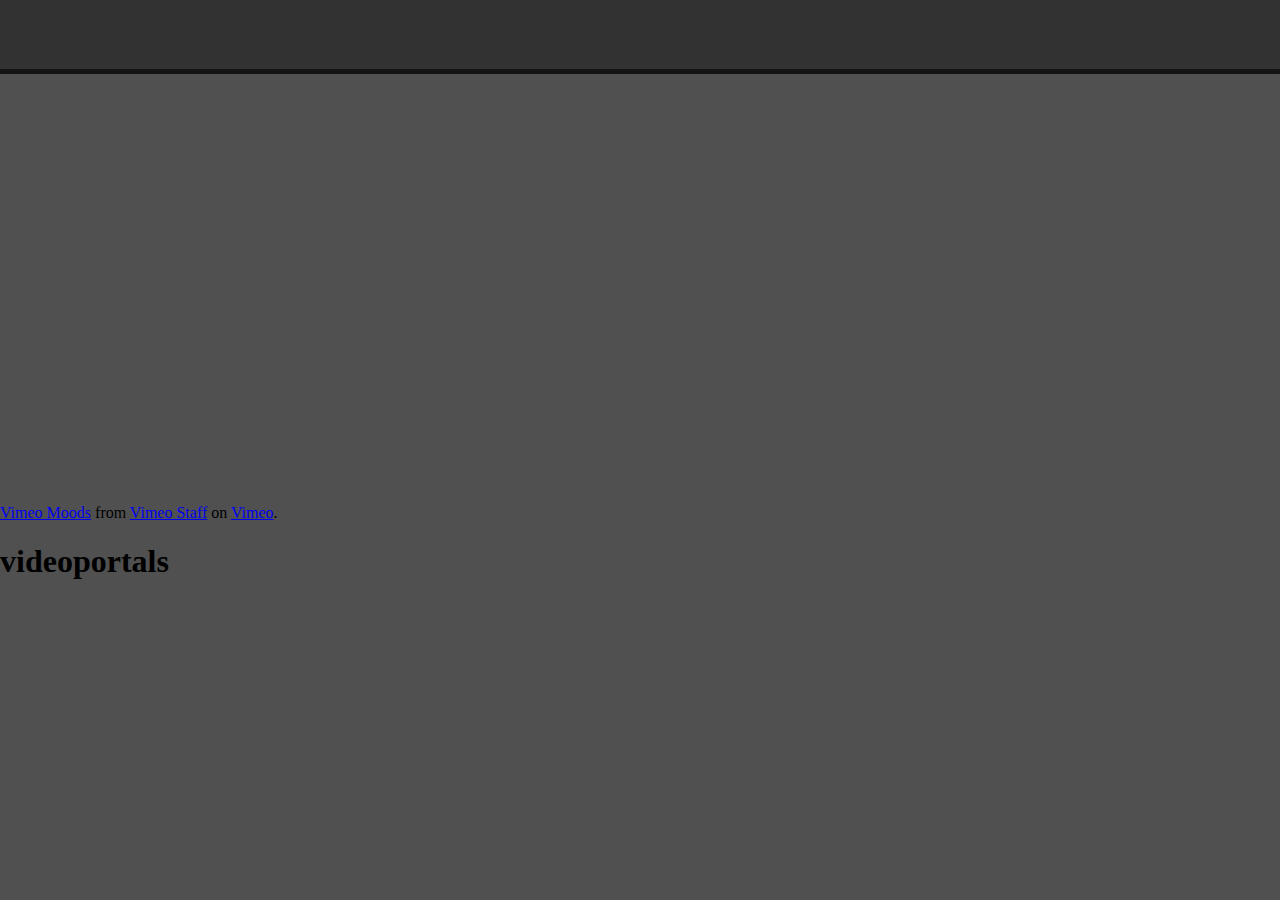
<file: Einheit 03 Kapitel 06 - 07/index.html>
<!DOCTYPE html>
<html lang="en">

<head>
    <meta charset="UTF-8">
    <meta http-equiv="X-UA-Compatible" content="IE=edge">
    <meta name="viewport" content="width=device-width, initial-scale=1.0">
    <title>Document</title>

    <link rel="stylesheet" href="https://use.fontawesome.com/releases/v5.15.2/css/all.css" integrity="sha384-vSIIfh2YWi9wW0r9iZe7RJPrKwp6bG+s9QZMoITbCckVJqGCCRhc+ccxNcdpHuYu" crossorigin="anonymous">
    <link rel="stylesheet" href="/Einheit 03 Kapitel 06 - 07/css/styles.css">
</head>

<body>
    <header>
        <nav>
            <a href="https://www.youtube.com/?hl=de&gl=AT"><i class="fab fa-youtube" id="youtube"></i></i></a>
            <a href="https://vimeo.com/de"><i class="fab fa-vimeo" id="vimeo"></i></a>
        </nav>
    </header>
    <article>
        <iframe width="560" height="315" src="https://www.youtube.com/embed/P4dT-lW9260" frameborder="0" allow="accelerometer; autoplay; clipboard-write; encrypted-media; gyroscope; picture-in-picture" allowfullscreen></iframe>
        <iframe src="https://player.vimeo.com/video/154373242" width="640" height="360" frameborder="0" allow="autoplay; fullscreen; picture-in-picture" allowfullscreen></iframe>
        <p><a href="https://vimeo.com/154373242">Vimeo Moods</a> from <a href="https://vimeo.com/staff">Vimeo Staff</a> on <a href="https://vimeo.com">Vimeo</a>.</p>
    </article>
    <footer>
        <i class="fas fa-video"></i>
        <h1>videoportals</h1>
    </footer>
</body>

</html>
</file>
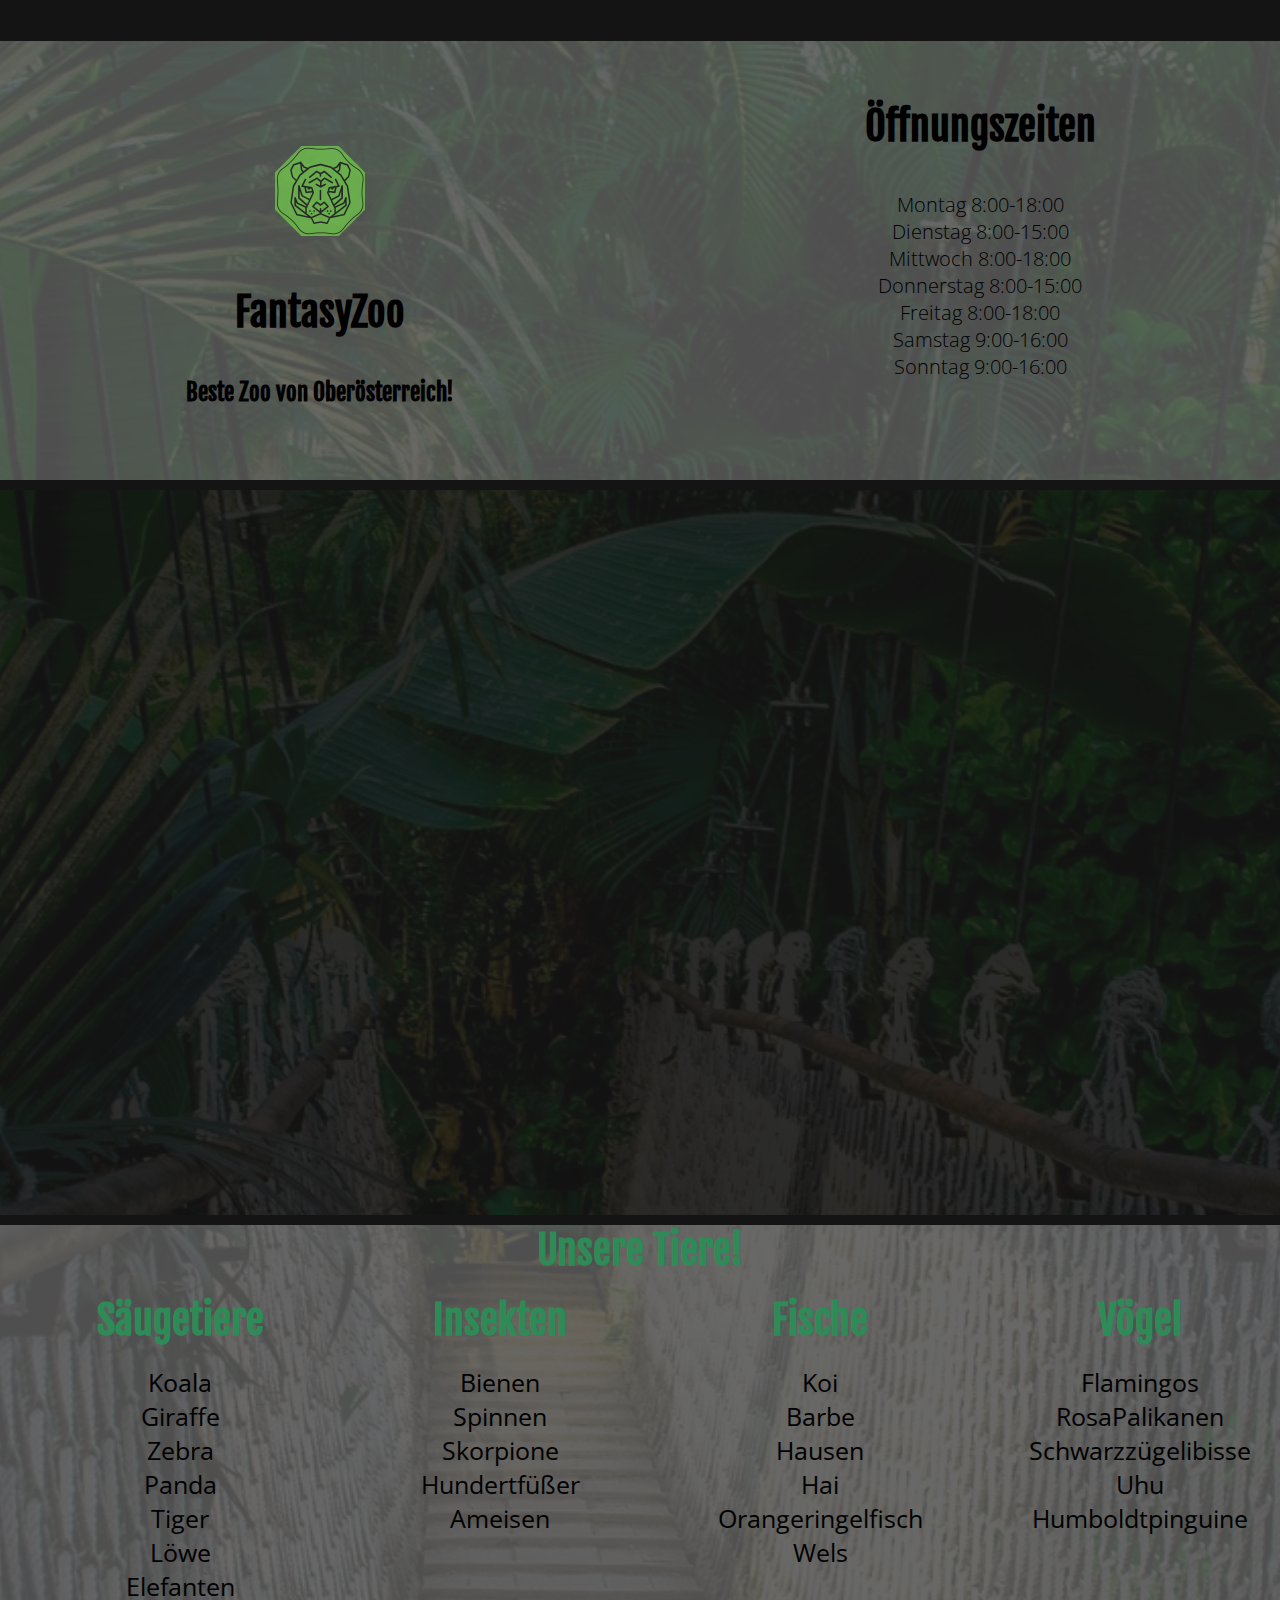
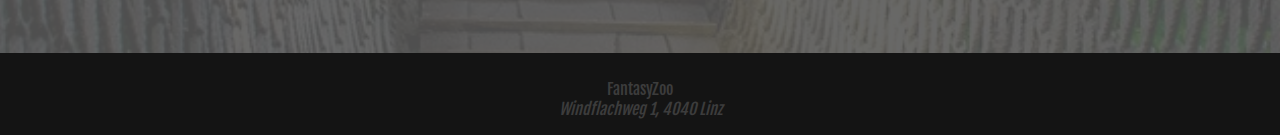
<file: Einheit 04 Kapitel 08/index.html>
<!DOCTYPE html>
<html lang="en">

<head>
    <meta charset="UTF-8">
    <meta http-equiv="X-UA-Compatible" content="IE=edge">
    <meta name="viewport" content="width=device-width, initial-scale=1.0">
    <link rel="stylesheet" href="https://use.fontawesome.com/releases/v5.15.2/css/all.css" integrity="sha384-vSIIfh2YWi9wW0r9iZe7RJPrKwp6bG+s9QZMoITbCckVJqGCCRhc+ccxNcdpHuYu" crossorigin="anonymous">
    <link rel="stylesheet" href="/Einheit 04 Kapitel 08/css/styles.css">
    <title>Home</title>
</head>

<body>
    <header>
        <nav>
            <a href="/Einheit 04 Kapitel 08/index.html"><i class="fas fa-home" id="home"></i></a>
            <a href="/Einheit 04 Kapitel 08/info.html"><i class="fas fa-info" id="info"></i></a>
            <a href="/Einheit 04 Kapitel 08/contact.html"><i class="fas fa-envelope" id="contact"></i></a>



        </nav>

    </header>
    <article class="index">
        <section class="welcome">

            <div class="welcome_content">
                <div class="welcome_video_opening" id="welcome_name">

                    <a href="/Einheit 04 Kapitel 08/index.html"><img src="/Einheit 04 Kapitel 08/media/40592fd0-b88b-4e19-bd37-ab916dcb1ee0_200x200.png" width="100" height="100" class="logo"></a>

                    <h1 id="zoo">
                        FantasyZoo
                    </h1>
                    <h3 id="zoo">
                        Beste Zoo von Oberösterreich!
                    </h3>

                </div>
                <div class="welcome_video_opening" id="welcome_opening">
                    <ul>
                        <h1 id="zoo">Öffnungszeiten</h1>
                        <li>Montag 8:00-18:00</li>
                        <li>Dienstag 8:00-15:00</li>
                        <li>Mittwoch 8:00-18:00</li>
                        <li>Donnerstag 8:00-15:00</li>
                        <li>Freitag 8:00-18:00</li>
                        <li>Samstag 9:00-16:00</li>
                        <li>Sonntag 9:00-16:00</li>
                    </ul>
                </div>
            </div>
        </section>
        <section class="video">
            <p>
                <iframe src="https://player.vimeo.com/video/334452177" width="1080" height="720" frameborder="0" allow="autoplay; fullscreen; picture-in-picture" allowfullscreen></iframe>
            </p>
            <p>
                <a href="https://vimeo.com/334452177"></a>
            </p>
        </section>

        <section class="definition">
            <h1>Unsere Tiere!</h1>
            <div class="definition_animals">
                <div class="definitin_animals_listed">
                    <ul class="mammal">
                        <h1>Säugetiere</h1>
                        <li>Koala</li>
                        <li>Giraffe</li>
                        <li>Zebra</li>
                        <li>Panda</li>
                        <li>Tiger</li>
                        <li>Löwe</li>
                        <li>Elefanten</li>
                    </ul>
                </div>
                <div class="definitin_animals_listed">
                    <ul class="insect">
                        <h1>Insekten</h1>
                        <li>Bienen</li>
                        <li>Spinnen</li>
                        <li>Skorpione</li>
                        <li>Hundertfüßer</li>
                        <li>Ameisen</li>
                    </ul>
                </div>
                <div class="definitin_animals_listed">
                    <ul class="fish">
                        <h1>Fische</h1>
                        <li>Koi</li>
                        <li>Barbe</li>
                        <li>Hausen</li>
                        <li>Hai</li>
                        <li>Orangeringelfisch</li>
                        <li>Wels</li>
                    </ul>
                </div>
                <div class="definitin_animals_listed">
                    <ul class="birds">
                        <h1>Vögel</h1>
                        <li>Flamingos</li>
                        <li>RosaPalikanen</li>
                        <li>Schwarzzügelibisse</li>
                        <li>Uhu</li>
                        <li>Humboldtpinguine</li>
                    </ul>
                </div>
            </div>
        </section>
    </article>
    <footer>
        <p><i class="fas fa-copyright"></i> FantasyZoo</p>
        <address>
            Windflachweg 1, 4040 Linz
        </address>

    </footer>
</body>

</html>
</file>
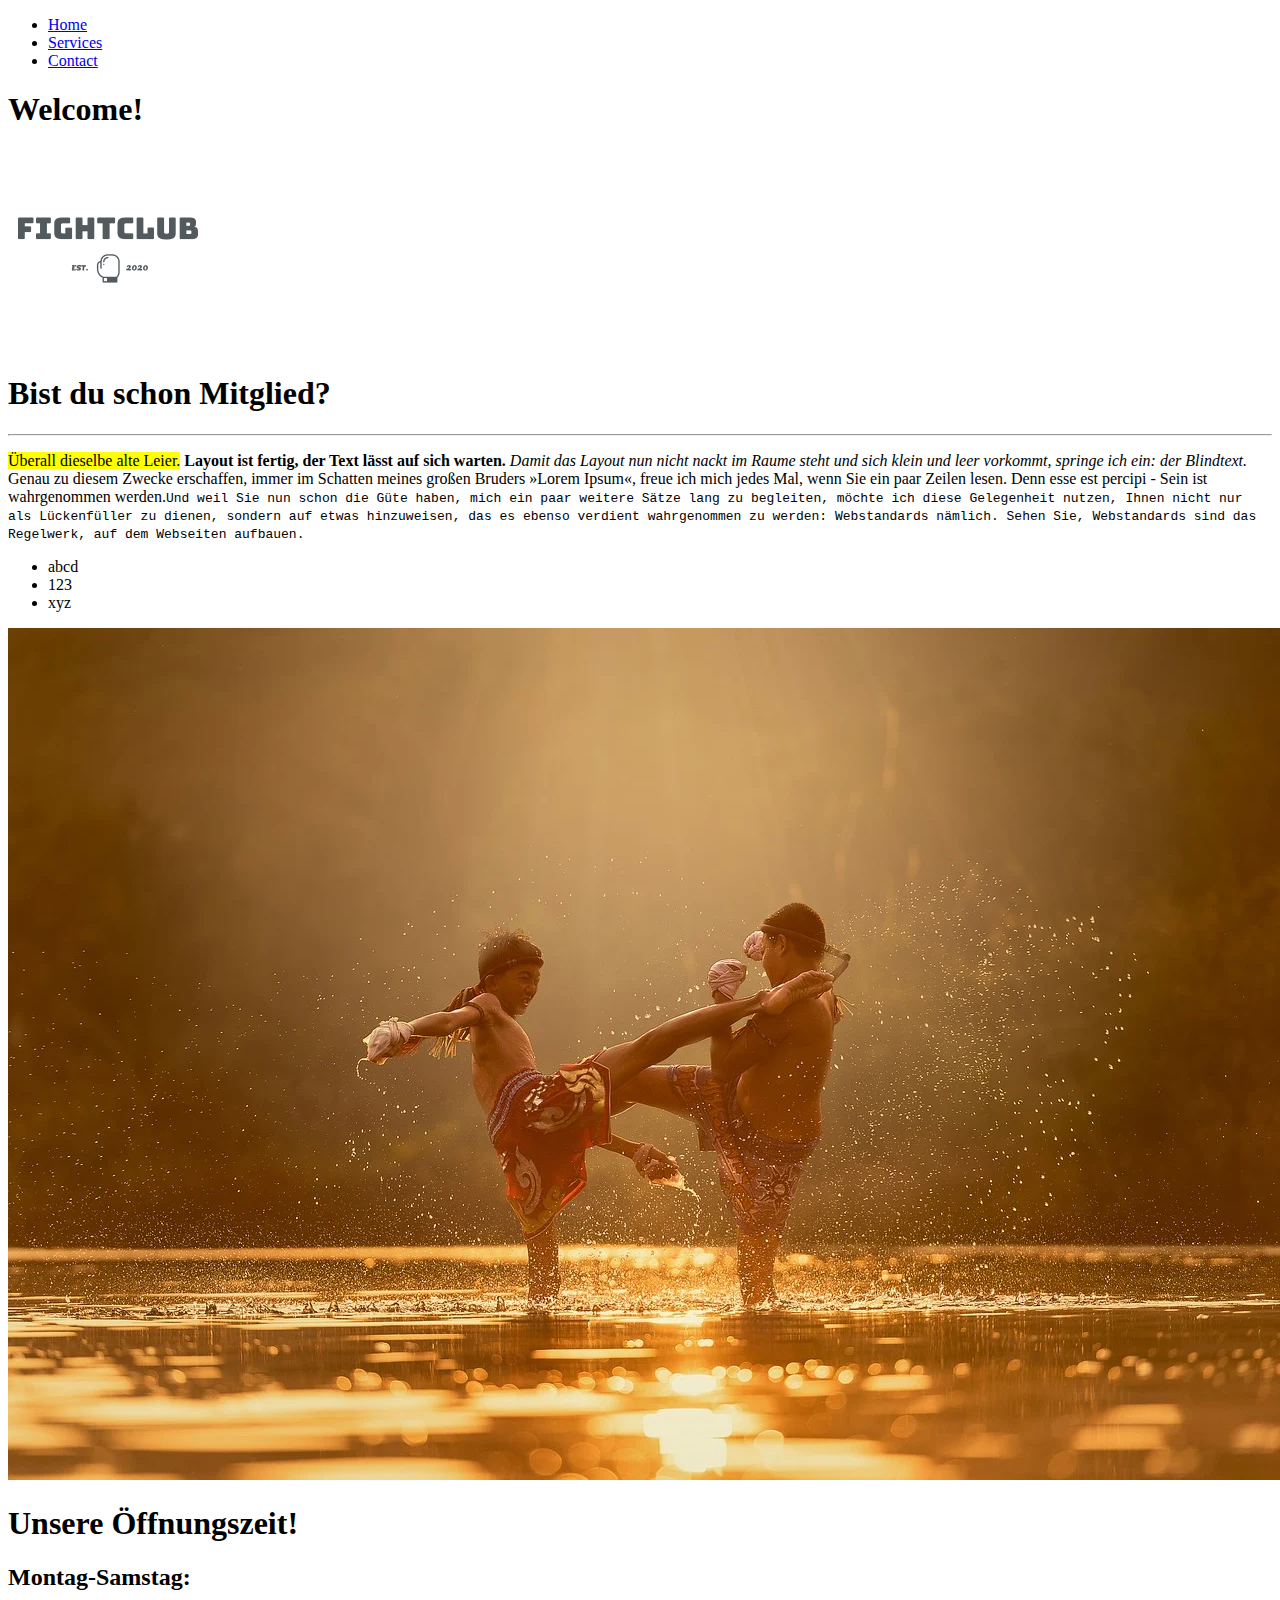
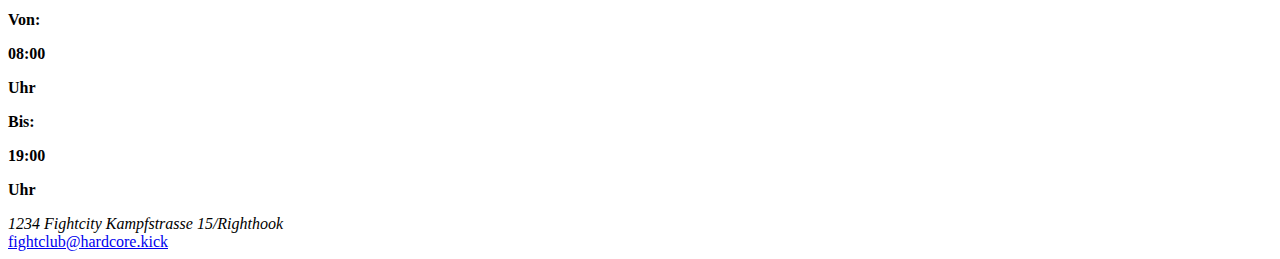
<file: Einheit 02 Kapitel 04 - 05/main/index.html>
<!DOCTYPE html>
<html lang="de">

<head>
    <meta charset="UTF-8">
    <meta http-equiv="X-UA-Compatible" content="IE=edge">
    <meta name="viewport" content="width=device-width, initial-scale=1.0">
    <title>FightClub</title>
</head>

<body>
    <header>
        <nav>
            <ul>
                <li><a href="/Einheit 02 Kapitel 04 - 05/main/index.html">Home</a></li>
                <li><a href="/Einheit 02 Kapitel 04 - 05/main/services.html">Services</a></li>
                <li><a href="/Einheit 02 Kapitel 04 - 05/main/contact.html">Contact</a></li>
            </ul>
        </nav>
        <h1>Welcome!</h1>
        <img src="/Einheit 02 Kapitel 04 - 05/pictures/80b3aa69-ec74-42b7-a730-c4e5a615529d_200x200.png">
    </header>
    <main>
        <article>
            <h1>Bist du schon Mitglied?</h1>
            <hr>
            <p>
                <mark>Überall dieselbe alte Leier.</mark> <strong> Layout ist fertig, der Text lässt auf sich warten.</strong> <em>Damit das Layout nun nicht nackt im Raume steht und sich klein und leer vorkommt, springe ich ein: der Blindtext.</em> Genau
                zu diesem Zwecke erschaffen, immer im Schatten meines großen Bruders »Lorem Ipsum«, freue ich mich jedes Mal, wenn Sie ein paar Zeilen lesen. Denn esse est percipi - Sein ist wahrgenommen werden.<kbd>Und weil Sie nun schon die Güte haben, mich ein paar weitere Sätze lang zu begleiten, möchte ich diese Gelegenheit nutzen, Ihnen nicht nur als Lückenfüller zu dienen, sondern auf etwas hinzuweisen, das es ebenso verdient wahrgenommen zu werden: Webstandards nämlich. Sehen Sie, Webstandards sind das Regelwerk, auf dem Webseiten aufbauen.</kbd>

            </p>
            <ul>
                <li>abcd</li>
                <li>123</li>
                <li>xyz</li>
            </ul>
            <img src="/Einheit 02 Kapitel 04 - 05/pictures/children-1822701_1280.webp">
        </article>
        <article>
            <h1>Unsere Öffnungszeit!</h1>
            <h2>Montag-Samstag:</h2>
            <strong><p>Von:</p><time>08:00</time><p>Uhr</p></strong>
            <strong><p>Bis:</p><time>19:00</time><p>Uhr</p></strong>
        </article>
    </main>
    <footer>
        <address>1234 Fightcity Kampfstrasse 15/Righthook</address>
        <a href="mailto:fightclub@hardcore.kick">fightclub@hardcore.kick</a>

    </footer>

</body>

</html>
</file>
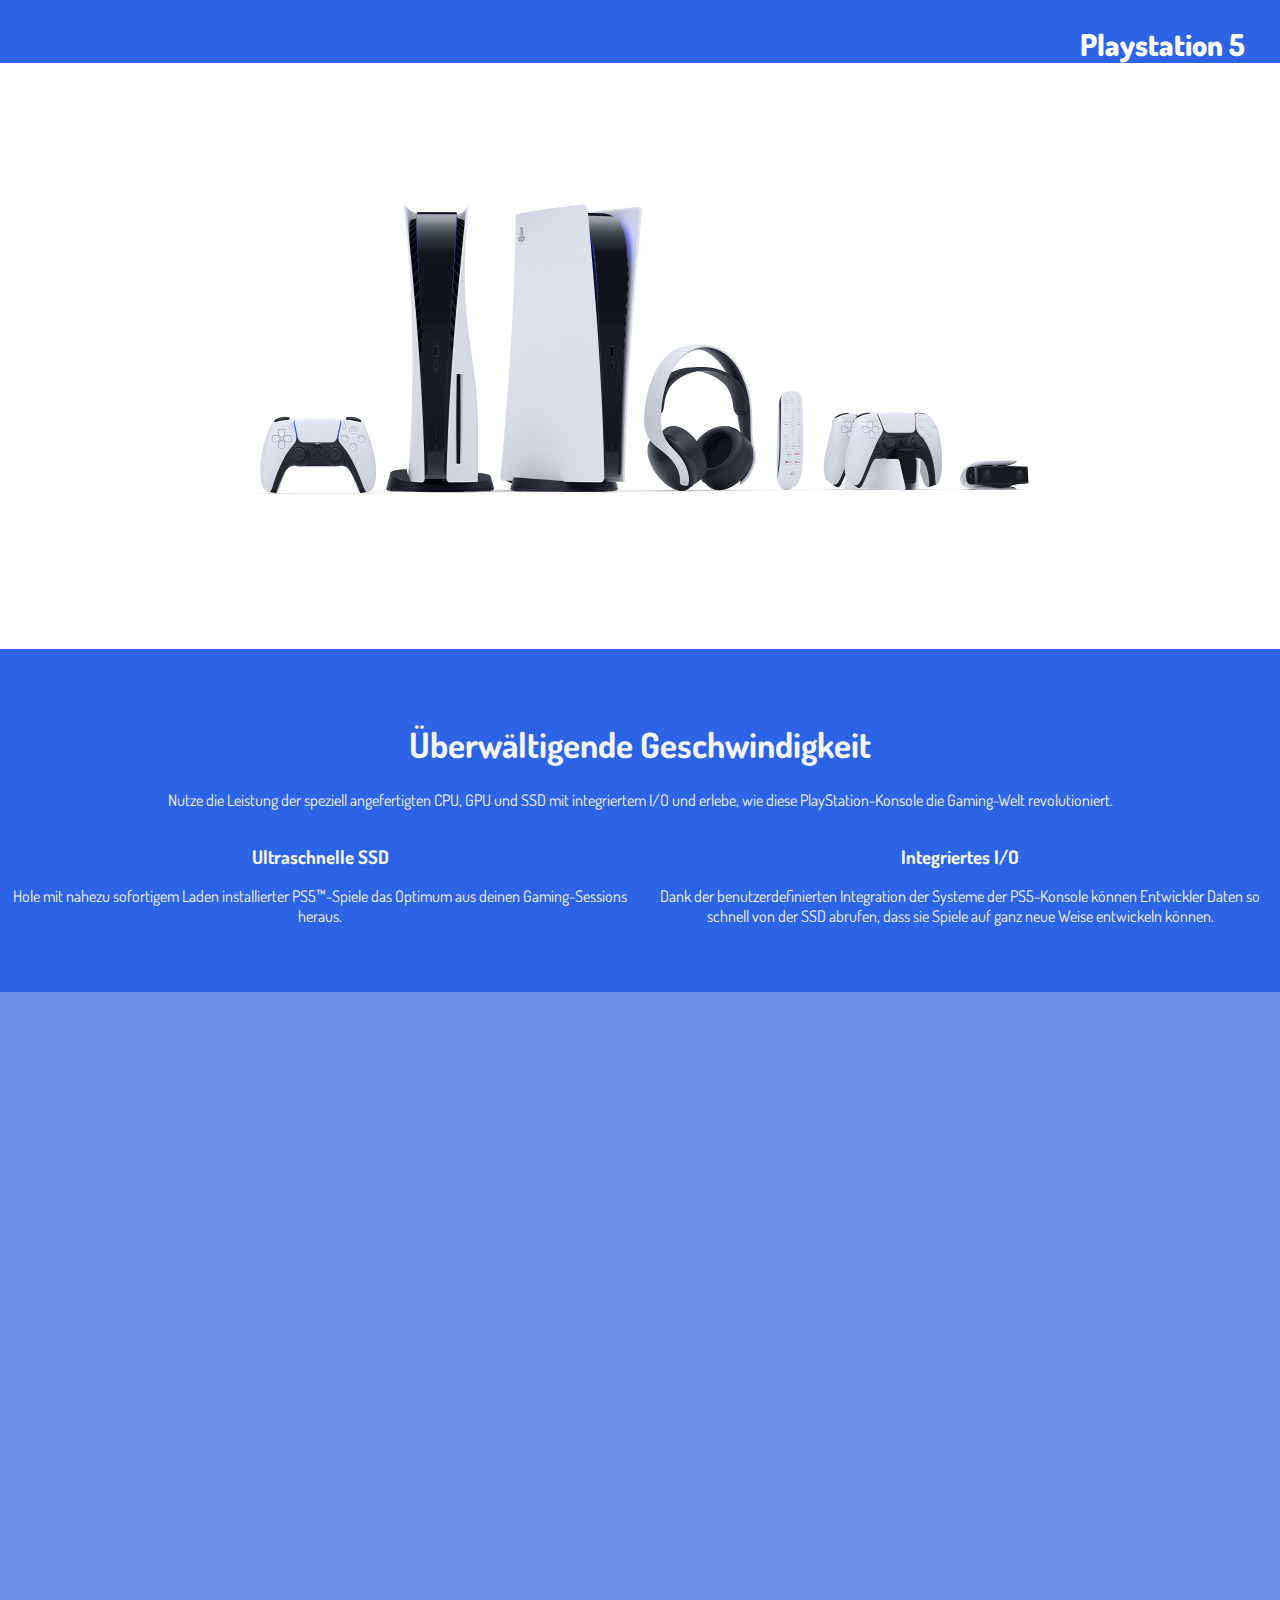
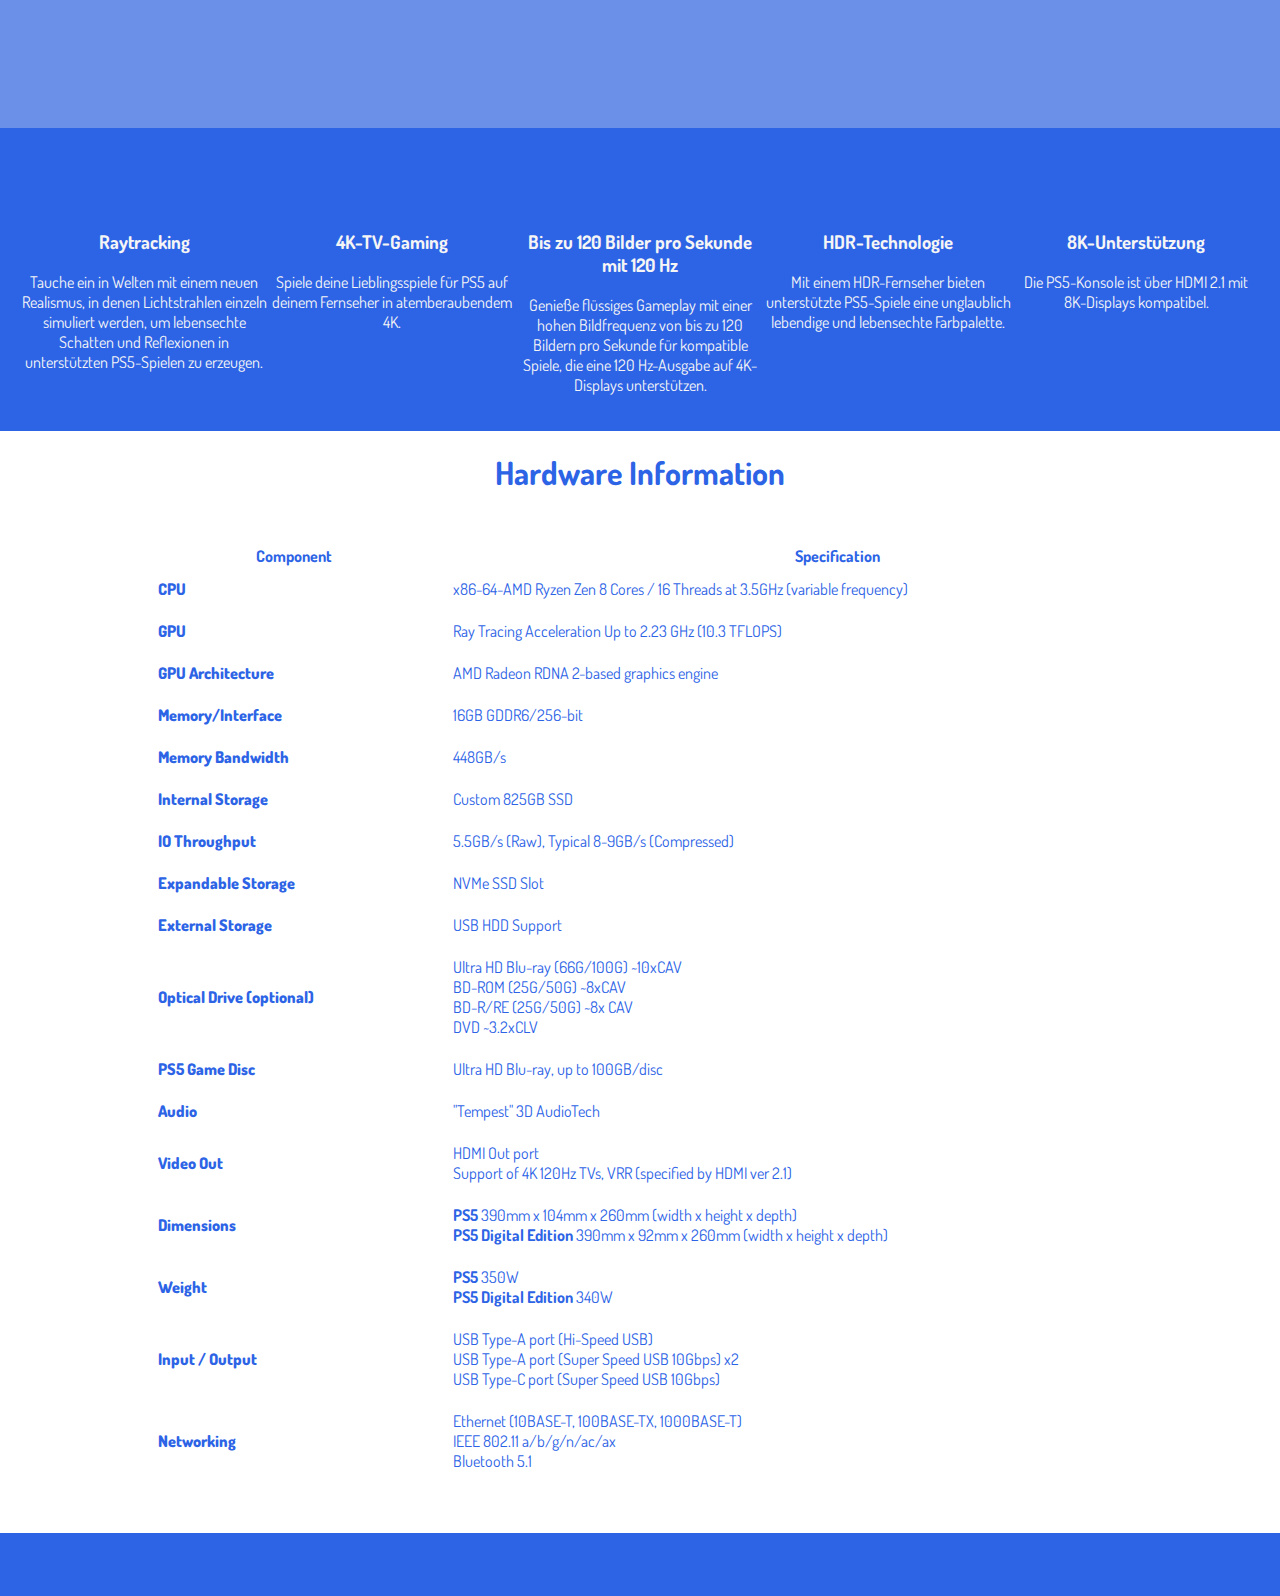
<file: Einheit 08 Kapitel-14/Html/index.html>
<!DOCTYPE html>
<html lang="en">

<head>
    <meta charset="UTF-8">
    <meta http-equiv="X-UA-Compatible" content="IE=edge">
    <meta name="viewport" content="width=device-width, initial-scale=1.0">
    <title>Playstation</title>
    <link rel="stylesheet" href="/Einheit 08 Kapitel-14/CSS/styles.css">
    <link rel="stylesheet" href="https://use.fontawesome.com/releases/v5.15.2/css/all.css" integrity="sha384-vSIIfh2YWi9wW0r9iZe7RJPrKwp6bG+s9QZMoITbCckVJqGCCRhc+ccxNcdpHuYu" crossorigin="anonymous">
</head>

<body>
    <header>
        <nav>
            <a href="/Einheit 08 Kapitel-14/Html/index.html"><i class="fab fa-playstation"></i></i></a>
            <a href="/Einheit 08 Kapitel-14/Html/index.html" id="playstation_5">Playstation 5</a>
        </nav>
    </header>
    <main>
        <article class="intro">
            <section class="main_logo">
                <img src="/Einheit 08 Kapitel-14/Media/ps5-family-image-block-01-en-16sep20.png">
            </section>
            <section class="product_details">
                <div class="info_first">

                    <h1>Überwältigende Geschwindigkeit </h1>
                    <p>Nutze die Leistung der speziell angefertigten CPU, GPU und SSD mit integriertem I/O und erlebe, wie diese PlayStation-Konsole die Gaming-Welt revolutioniert. </p>
                </div>
                <div class="prod_details_info_div">

                    <div class="prod_details_info">
                        <p><i class="fas fa-hdd" id="prod_info_hardware"></i></p>
                        <h3>Ultraschnelle SSD</h3>
                        <p>
                            Hole mit nahezu sofortigem Laden installierter PS5™-Spiele das Optimum aus deinen Gaming-Sessions heraus.
                        </p>
                    </div>
                    <div class="prod_details_info">
                        <p><i class="fas fa-microchip" id="prod_info_hardware"></i></p>
                        <h3>Integriertes I/O</h3>
                        <p>
                            Dank der benutzerdefinierten Integration der Systeme der PS5-Konsole können Entwickler Daten so schnell von der SSD abrufen, dass sie Spiele auf ganz neue Weise entwickeln können.
                        </p>
                    </div>
                </div>
                </div>
            </section>
            <section class="trailer_vid">
                <div class="hardware_trailer">
                    <p><iframe width="1200" height="600" src="https://www.youtube.com/embed/RkC0l4iekYo" frameborder="0" allow="accelerometer; autoplay; clipboard-write; encrypted-media; gyroscope; picture-in-picture" allowfullscreen></iframe></p>
                </div>
            </section>
            <section class="prod_details_info_part2">
                <diV class="prod_details_info_second">
                    <div class="info_second">
                        <i class="fas fa-adjust"></i>
                        <h3>Raytracking</h3>
                        <p>
                            Tauche ein in Welten mit einem neuen Realismus, in denen Lichtstrahlen einzeln simuliert werden, um lebensechte Schatten und Reflexionen in unterstützten PS5-Spielen zu erzeugen.
                        </p>
                    </div>
                    <div class="info_second">
                        <i class="fas fa-tv"></i>
                        <h3>4K-TV-Gaming</h3>
                        <p>
                            Spiele deine Lieblingsspiele für PS5 auf deinem Fernseher in atemberaubendem 4K.
                        </p>
                    </div>
                    <div class="info_second">
                        <i class="far fa-images"></i>
                        <h3>Bis zu 120 Bilder pro Sekunde mit 120 Hz</h3>
                        <p>
                            Genieße flüssiges Gameplay mit einer hohen Bildfrequenz von bis zu 120 Bildern pro Sekunde für kompatible Spiele, die eine 120 Hz-Ausgabe auf 4K-Displays unterstützen.
                        </p>
                    </div>
                    <div class="info_second">
                        <i class="fas fa-camera"></i>
                        <h3>HDR-Technologie</h3>
                        <p>
                            Mit einem HDR-Fernseher bieten unterstützte PS5-Spiele eine unglaublich lebendige und lebensechte Farbpalette.
                        </p>
                    </div>
                    <div class="info_second">
                        <i class="fas fa-tv"></i>
                        <h3>8K-Unterstützung</h3>
                        <p>
                            Die PS5-Konsole ist über HDMI 2.1 mit 8K-Displays kompatibel.
                        </p>
                    </div>
                </div>
            </section>
        </article>
        <article class="specs_table">
            <h1>Hardware Information</h1>
            <table>
                <tr>
                    <th>Component</th>
                    <th>Specification</th>
                </tr>
                <tr>
                    <td class="component">CPU</td>
                    <td>x86-64-AMD Ryzen Zen 8 Cores / 16 Threads at 3.5GHz (variable frequency)</td>
                </tr>
                <tr>
                    <td class="component">GPU</td>
                    <td>Ray Tracing Acceleration Up to 2.23 GHz (10.3 TFLOPS)</td>
                </tr>
                <tr>
                    <td class="component">GPU Architecture</td>
                    <td>AMD Radeon RDNA 2-based graphics engine</td>
                </tr>
                <tr>
                    <td class="component">Memory/Interface</td>
                    <td>16GB GDDR6/256-bit</td>
                </tr>
                <tr>
                    <td class="component">Memory Bandwidth</td>
                    <td>448GB/s</td>
                </tr>
                <tr>
                    <td class="component">Internal Storage</td>
                    <td>Custom 825GB SSD</td>
                </tr>
                <tr>
                    <td class="component">IO Throughput</td>
                    <td>5.5GB/s (Raw), Typical 8-9GB/s (Compressed)</td>
                </tr>
                <tr>
                    <td class="component">Expandable Storage</td>
                    <td>NVMe SSD Slot</td>
                </tr>
                <tr>
                    <td class="component">External Storage</td>
                    <td>USB HDD Support</td>
                </tr>
                <tr>
                    <td class="component">Optical Drive (optional)</td>
                    <td>Ultra HD Blu-ray (66G/100G) ~10xCAV <br> BD-ROM (25G/50G) ~8xCAV <br> BD-R/RE (25G/50G) ~8x CAV <br>DVD ~3.2xCLV</td>
                </tr>
                <tr>
                    <td class="component">PS5 Game Disc</td>
                    <td>Ultra HD Blu-ray, up to 100GB/disc</td>
                </tr>
                <tr>
                    <td class="component">Audio</td>
                    <td>"Tempest" 3D AudioTech</td>
                </tr>
                <tr>
                    <td class="component">Video Out</td>
                    <td>HDMI Out port<br> Support of 4K 120Hz TVs, VRR (specified by HDMI ver 2.1)</td>
                </tr>
                <tr>
                    <td class="component">Dimensions</td>
                    <td><b>PS5</b> 390mm x 104mm x 260mm (width x height x depth) <br> <b>PS5 Digital Edition</b> 390mm x 92mm x 260mm (width x height x depth) </td>
                </tr>
                <tr>
                    <td class="component">Weight</td>
                    <td><b>PS5</b> 350W <br> <b>PS5 Digital Edition</b> 340W</td>
                </tr>
                <tr>
                    <td class="component">Input / Output</td>
                    <td>USB Type-A port (Hi-Speed USB)<br> USB Type-A port (Super Speed USB 10Gbps) x2 <br> USB Type-C port (Super Speed USB 10Gbps)</td>
                </tr>
                <tr>
                    <td class="component">Networking</td>
                    <td>Ethernet (10BASE-T, 100BASE-TX, 1000BASE-T) <br> IEEE 802.11 a/b/g/n/ac/ax <br> Bluetooth 5.1</td>
                </tr>
            </table>
        </article>

    </main>
    <footer>
        <p><i class="fab fa-playstation"></i></p>
    </footer>
</body>

</html>
</file>
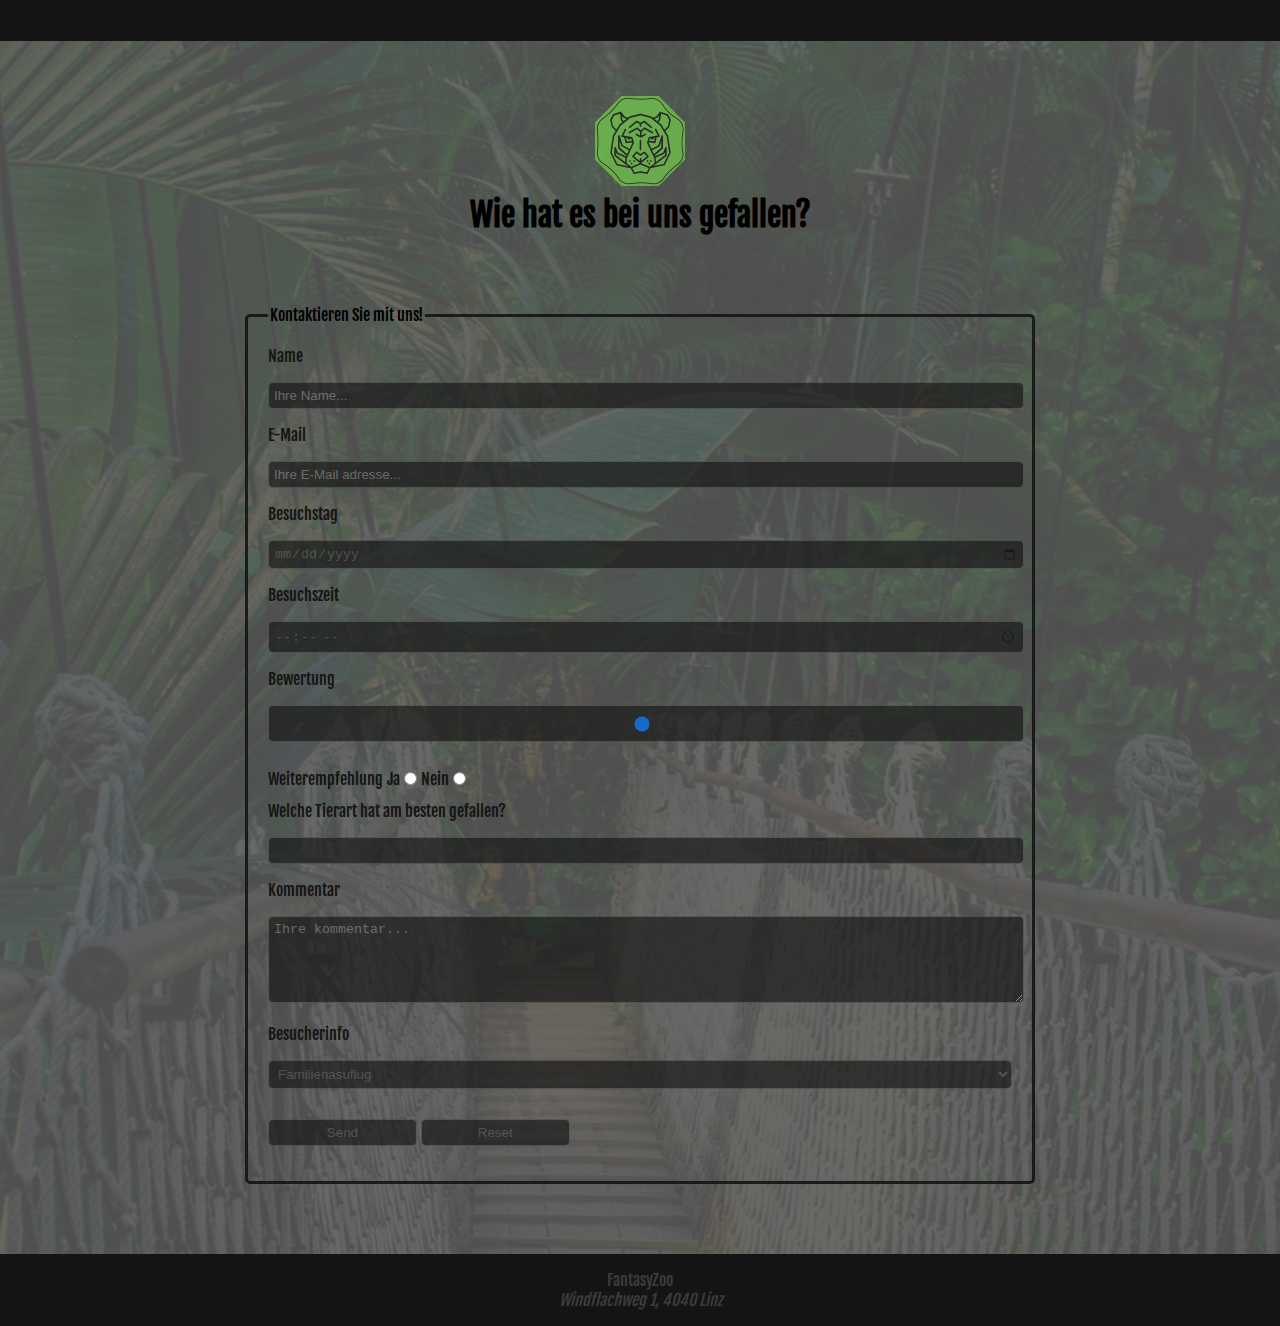
<file: Einheit 04 Kapitel 08/contact.html>
<!DOCTYPE html>
<html lang="en">

<head>
    <meta charset="UTF-8">
    <meta http-equiv="X-UA-Compatible" content="IE=edge">
    <meta name="viewport" content="width=device-width, initial-scale=1.0">
    <link rel="stylesheet" href="https://use.fontawesome.com/releases/v5.15.2/css/all.css" integrity="sha384-vSIIfh2YWi9wW0r9iZe7RJPrKwp6bG+s9QZMoITbCckVJqGCCRhc+ccxNcdpHuYu" crossorigin="anonymous">
    <link rel="stylesheet" href="/Einheit 04 Kapitel 08/css/styles.css">
    <title>Home</title>
</head>

<body>
    <header>
        <nav>
            <nav>
                <a href="/Einheit 04 Kapitel 08/index.html"><i class="fas fa-home" id="home"></i></a>
                <a href="/Einheit 04 Kapitel 08/info.html"><i class="fas fa-info" id="info"></i></a>
                <a href="/Einheit 04 Kapitel 08/contact.html"><i class="fas fa-envelope" id="contact"></i></a>

            </nav>
        </nav>
    </header>
    <div class="comment">
        <a href="/Einheit 04 Kapitel 08/index.html"><img src="/Einheit 04 Kapitel 08/media/40592fd0-b88b-4e19-bd37-ab916dcb1ee0_200x200.png" width="100" height="100" class="logo"></a>
        <h1>Wie hat es bei uns gefallen?</h1>
    </div>
    <article class="contact">
        <section class="contact-form">
            <form method="GET" action="/Einheit 04 Kapitel 08/contact.html">
                <fieldset>
                    <legend>Kontaktieren Sie mit uns!</legend>
                    <label for="name">Name</label>
                    <input type="text" id="name" name="Name" placeholder="Ihre Name..."><br>
                    <label for="e-mail">E-Mail</label>
                    <input type="email" id="e-mail" name="e-mail" placeholder="Ihre E-Mail adresse..."><br>
                    <label for="visit_day">Besuchstag</label>
                    <input type="date" id="visit_day" name="visit_day"><br>
                    <label for="visit_time">Besuchszeit</label>
                    <input type="time" id="visit_time" name="visit_time"><br>
                    <label for="rating">Bewertung</label>
                    <input type="range" id="rating" name="rating" min="1" max="100" value="50"><br>
                    <label for="recomend">Weiterempfehlung</label>
                    <label for="yes_recomendation" id="recomend_y">Ja</label>
                    <input type="radio" id="yes_recomendation" name="recomendation" value="yes">
                    <label for="no_recomendation">Nein</label>
                    <input type="radio" id="no_recomendation" name="recomendation" value="no"><br>
                    <label for="animals">Welche Tierart hat am besten gefallen?</label>
                    <input list="animals" id="animal" name="animal">
                    <datalist id="animals">
                        <option value="Säugetiere">
                        <option value="Insekten">
                        <option value="Fische">
                        <option value="Vögel">
                    </datalist><br>
                    <label for="comment">Kommentar</label>
                    <textarea id="comment" name="comment" rows="5" cols="35" placeholder="Ihre kommentar..."></textarea><br>
                    <label for="visit_info" id="visit_info">Besucherinfo</label>
                    <select id="visit_info" name="visit_info">
                        <option value="family_vacation">Familienasuflug</option>
                        <option value="alone">Allein unterwegs</option>
                        <option value="group_vacation">Gruppenausflug</option>
                        <option value="vaction_friends">Ausflug mit Freunden</option>
                        <option value="else">was anderes</option>
                    </select><br>
                    <button type="submit" value="submit">Send</button>
                    <button type="reset" value="reset">Reset</button>
                </fieldset>
            </form>
        </section>
    </article>
    <footer>
        <p><i class="fas fa-copyright"></i> FantasyZoo</p>
        <address>
            Windflachweg 1, 4040 Linz
        </address>

    </footer>
</body>

</html>
</file>
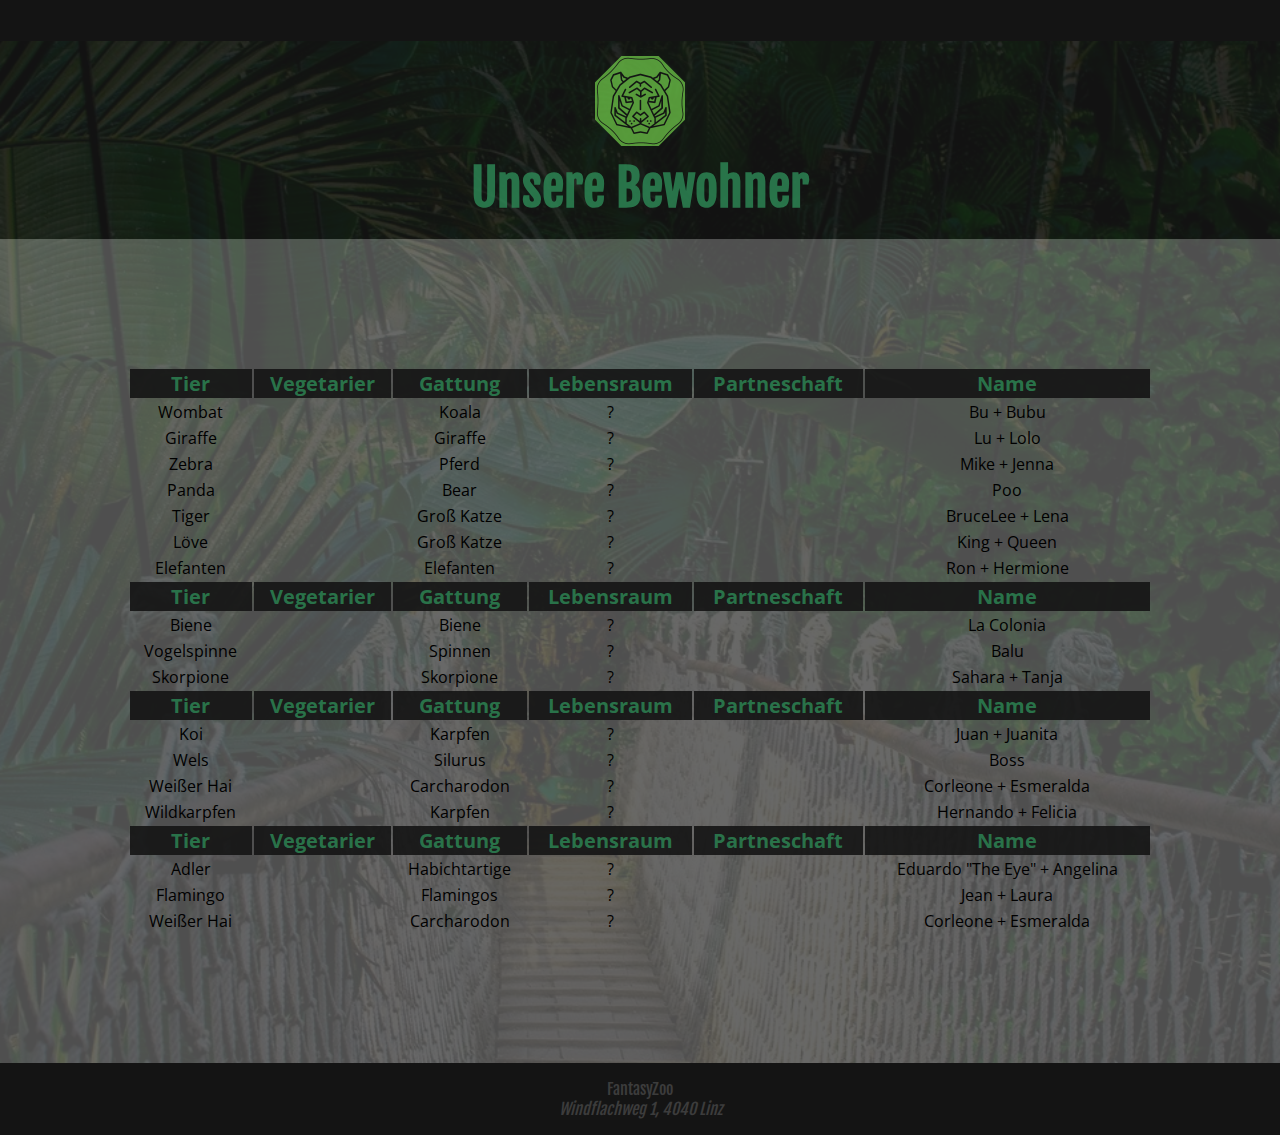
<file: Einheit 04 Kapitel 08/info.html>
<!DOCTYPE html>
<html lang="en">

<head>
    <meta charset="UTF-8">
    <meta http-equiv="X-UA-Compatible" content="IE=edge">
    <meta name="viewport" content="width=device-width, initial-scale=1.0">
    <link rel="stylesheet" href="https://use.fontawesome.com/releases/v5.15.2/css/all.css" integrity="sha384-vSIIfh2YWi9wW0r9iZe7RJPrKwp6bG+s9QZMoITbCckVJqGCCRhc+ccxNcdpHuYu" crossorigin="anonymous">
    <link rel="stylesheet" href="/Einheit 04 Kapitel 08/css/styles.css">
    <title>Home</title>
</head>

<body>
    <header>
        <nav>
            <nav>
                <a href="/Einheit 04 Kapitel 08/index.html"><i class="fas fa-home" id="home"></i></a>
                <a href="/Einheit 04 Kapitel 08/info.html"><i class="fas fa-info" id="info"></i></a>
                <a href="/Einheit 04 Kapitel 08/contact.html"><i class="fas fa-envelope" id="contact"></i></a>

            </nav>
        </nav>
    </header>
    <div class="info-text">
        <a href="/Einheit 04 Kapitel 08/index.html"><img src="/Einheit 04 Kapitel 08/media/40592fd0-b88b-4e19-bd37-ab916dcb1ee0_200x200.png" width="100" height="100" class="logo"></a>
        <h1>Unsere Bewohner</h1>
    </div>

    <article>
        <section class="animals">
            <table id="animal_table">

                <tr>
                    <th>Tier</th>
                    <th>Vegetarier</th>
                    <th>Gattung</th>
                    <th>Lebensraum</th>
                    <th>Partneschaft</th>
                    <th>Name</th>

                </tr>
                <tr>
                    <td>Wombat</td>
                    <td><i class="fas fa-leaf"></i></td>
                    <td>Koala</td>
                    <td>?</td>
                    <td><i class="fas fa-heart"></i></td>
                    <td>Bu + Bubu</td>
                </tr>
                <tr>
                    <td>Giraffe</td>
                    <td><i class="fas fa-leaf"></i></td>
                    <td>Giraffe</td>
                    <td>?</td>
                    <td><i class="fas fa-heart"></i></td>
                    <td>Lu + Lolo</td>
                </tr>
                <tr>
                    <td>Zebra</td>
                    <td><i class="fas fa-leaf"></i></td>
                    <td>Pferd</td>
                    <td>?</td>
                    <td><i class="fas fa-heart"></i></td>
                    <td>Mike + Jenna</td>
                </tr>
                <tr>
                    <td>Panda</td>
                    <td><i class="fas fa-leaf"></i></td>
                    <td>Bear</td>
                    <td>?</td>
                    <td><i class="fas fa-frown"></i></td>
                    <td>Poo</td>
                </tr>
                <tr>
                    <td>Tiger</td>
                    <td><i class="fas fa-drumstick-bite"></i></td>
                    <td>Groß Katze</td>
                    <td>?</td>
                    <td><i class="fas fa-heart"></i></td>
                    <td>BruceLee + Lena</td>
                </tr>
                <tr>
                    <td>Löve</td>
                    <td><i class="fas fa-drumstick-bite"></i></td>
                    <td>Groß Katze</td>
                    <td>?</td>
                    <td><i class="fas fa-heart"></i></td>
                    <td>King + Queen</td>
                </tr>
                <tr>
                    <td>Elefanten</td>
                    <td><i class="fas fa-leaf"></i></td>
                    <td>Elefanten</td>
                    <td>?</td>
                    <td><i class="fas fa-heart"></i></td>
                    <td>Ron + Hermione</td>
                </tr>
                <tr>
                    <th>Tier</th>
                    <th>Vegetarier</th>
                    <th>Gattung</th>
                    <th>Lebensraum</th>
                    <th>Partneschaft</th>
                    <th>Name</th>
                </tr>
                <tr>
                    <td>Biene</td>
                    <td><i class="fas fa-leaf"></i></td>
                    <td>Biene</td>
                    <td>?</td>
                    <td><i class="fas fa-heart"></i></td>
                    <td>La Colonia</td>
                </tr>
                <tr>
                    <td>Vogelspinne</td>
                    <td><i class="fas fa-drumstick-bite"></i></td>
                    <td>Spinnen</td>
                    <td>?</td>
                    <td><i class="fas fa-frown"></i></td>
                    <td>Balu</td>
                </tr>
                <tr>
                    <td>Skorpione</td>
                    <td><i class="fas fa-drumstick-bite"></i></td>
                    <td>Skorpione</td>
                    <td>?</td>
                    <td><i class="fas fa-heart"></i></td>
                    <td>Sahara + Tanja</td>
                </tr>




                <tr>
                    <th>Tier</th>
                    <th>Vegetarier</th>
                    <th>Gattung</th>
                    <th>Lebensraum</th>
                    <th>Partneschaft</th>
                    <th>Name</th>
                </tr>
                <tr>
                    <td>Koi</td>
                    <td><i class="fas fa-leaf"></i></td>
                    <td>Karpfen</td>
                    <td>?</td>
                    <td><i class="fas fa-heart"></i></td>
                    <td>Juan + Juanita</td>
                </tr>
                <tr>
                    <td>Wels</td>
                    <td><i class="fas fa-drumstick-bite"></i></td>
                    <td>Silurus</td>
                    <td>?</td>
                    <td><i class="fas fa-frown"></i></td>
                    <td>Boss</td>
                </tr>
                <tr>
                    <td>Weißer Hai</td>
                    <td><i class="fas fa-drumstick-bite"></i></td>
                    <td>Carcharodon</td>
                    <td>?</td>
                    <td><i class="fas fa-heart"></i></td>
                    <td>Corleone + Esmeralda</td>
                </tr>
                <tr>
                    <td>Wildkarpfen</td>
                    <td><i class="fas fa-drumstick-bite"></i></td>
                    <td>Karpfen</td>
                    <td>?</td>
                    <td><i class="fas fa-heart"></i></td>
                    <td>Hernando + Felicia</td>

                </tr>





                <tr>
                    <th>Tier</th>
                    <th>Vegetarier</th>
                    <th>Gattung</th>
                    <th>Lebensraum</th>
                    <th>Partneschaft</th>
                    <th>Name</th>
                </tr>
                <tr>
                    <td>Adler</td>
                    <td><i class="fas fa-drumstick-bite"></i></td>
                    <td>Habichtartige</td>
                    <td>?</td>
                    <td><i class="fas fa-heart"></i></td>
                    <td>Eduardo "The Eye" + Angelina</td>
                </tr>
                <tr>
                    <td>Flamingo</td>
                    <td><i class="fas fa-drumstick-bite"></i></td>
                    <td>Flamingos</td>
                    <td>?</td>
                    <td><i class="fas fa-heart"></i></td>
                    <td>Jean + Laura</td>
                </tr>
                <tr>
                    <td>Weißer Hai</td>
                    <td><i class="fas fa-drumstick-bite"></i></td>
                    <td>Carcharodon</td>
                    <td>?</td>
                    <td><i class="fas fa-heart"></i></td>
                    <td>Corleone + Esmeralda</td>
                </tr>


            </table>
        </section>
    </article>
    <footer>
        <p><i class="fas fa-copyright"></i> FantasyZoo</p>
        <address>
            Windflachweg 1, 4040 Linz
        </address>

    </footer>


</body>

</html>
</file>
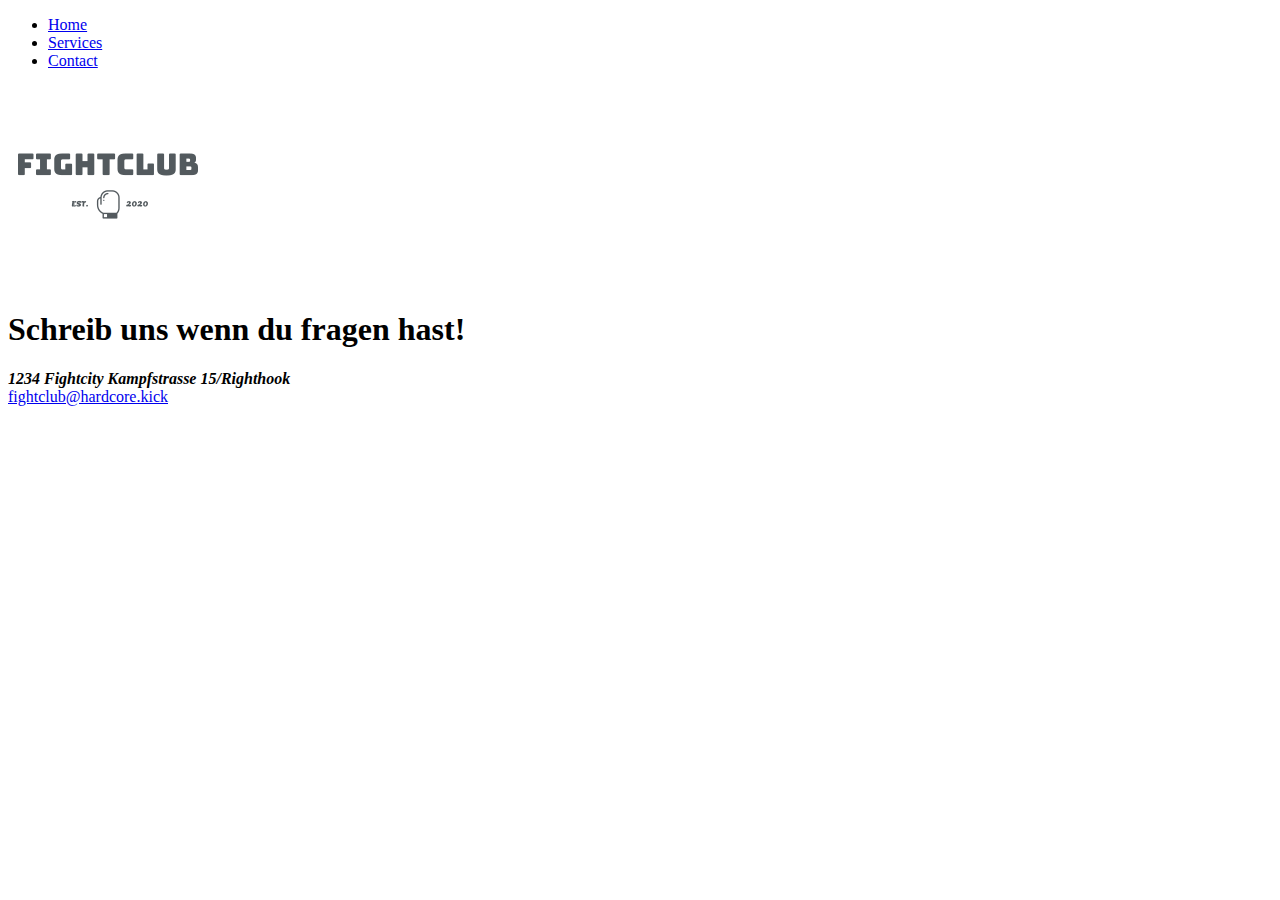
<file: Einheit 02 Kapitel 04 - 05/main/contact.html>
<!DOCTYPE html>
<html lang="en">
<head>
    <meta charset="UTF-8">
    <meta http-equiv="X-UA-Compatible" content="IE=edge">
    <meta name="viewport" content="width=device-width, initial-scale=1.0">
    <title>Document</title>
</head>
<body>
    <header>
        <nav>
            <ul>
                <li><a href="/Einheit 02 Kapitel 04 - 05/main/index.html">Home</a></li>
                <li><a href="/Einheit 02 Kapitel 04 - 05/main/services.html">Services</a></li>
                <li><a href="/Einheit 02 Kapitel 04 - 05/main/contact.html">Contact</a></li>
            </ul>
            <img src="/Einheit 02 Kapitel 04 - 05/pictures/80b3aa69-ec74-42b7-a730-c4e5a615529d_200x200.png">
        </nav>
        <main>
            <h1>
                Schreib uns wenn du fragen hast!
            </h1>
            <strong><address>1234 Fightcity Kampfstrasse 15/Righthook</address></strong>
            <a href="mailto:fightclub@hardcore.kick">fightclub@hardcore.kick</a>
        </main>
</body>
</html>
</file>
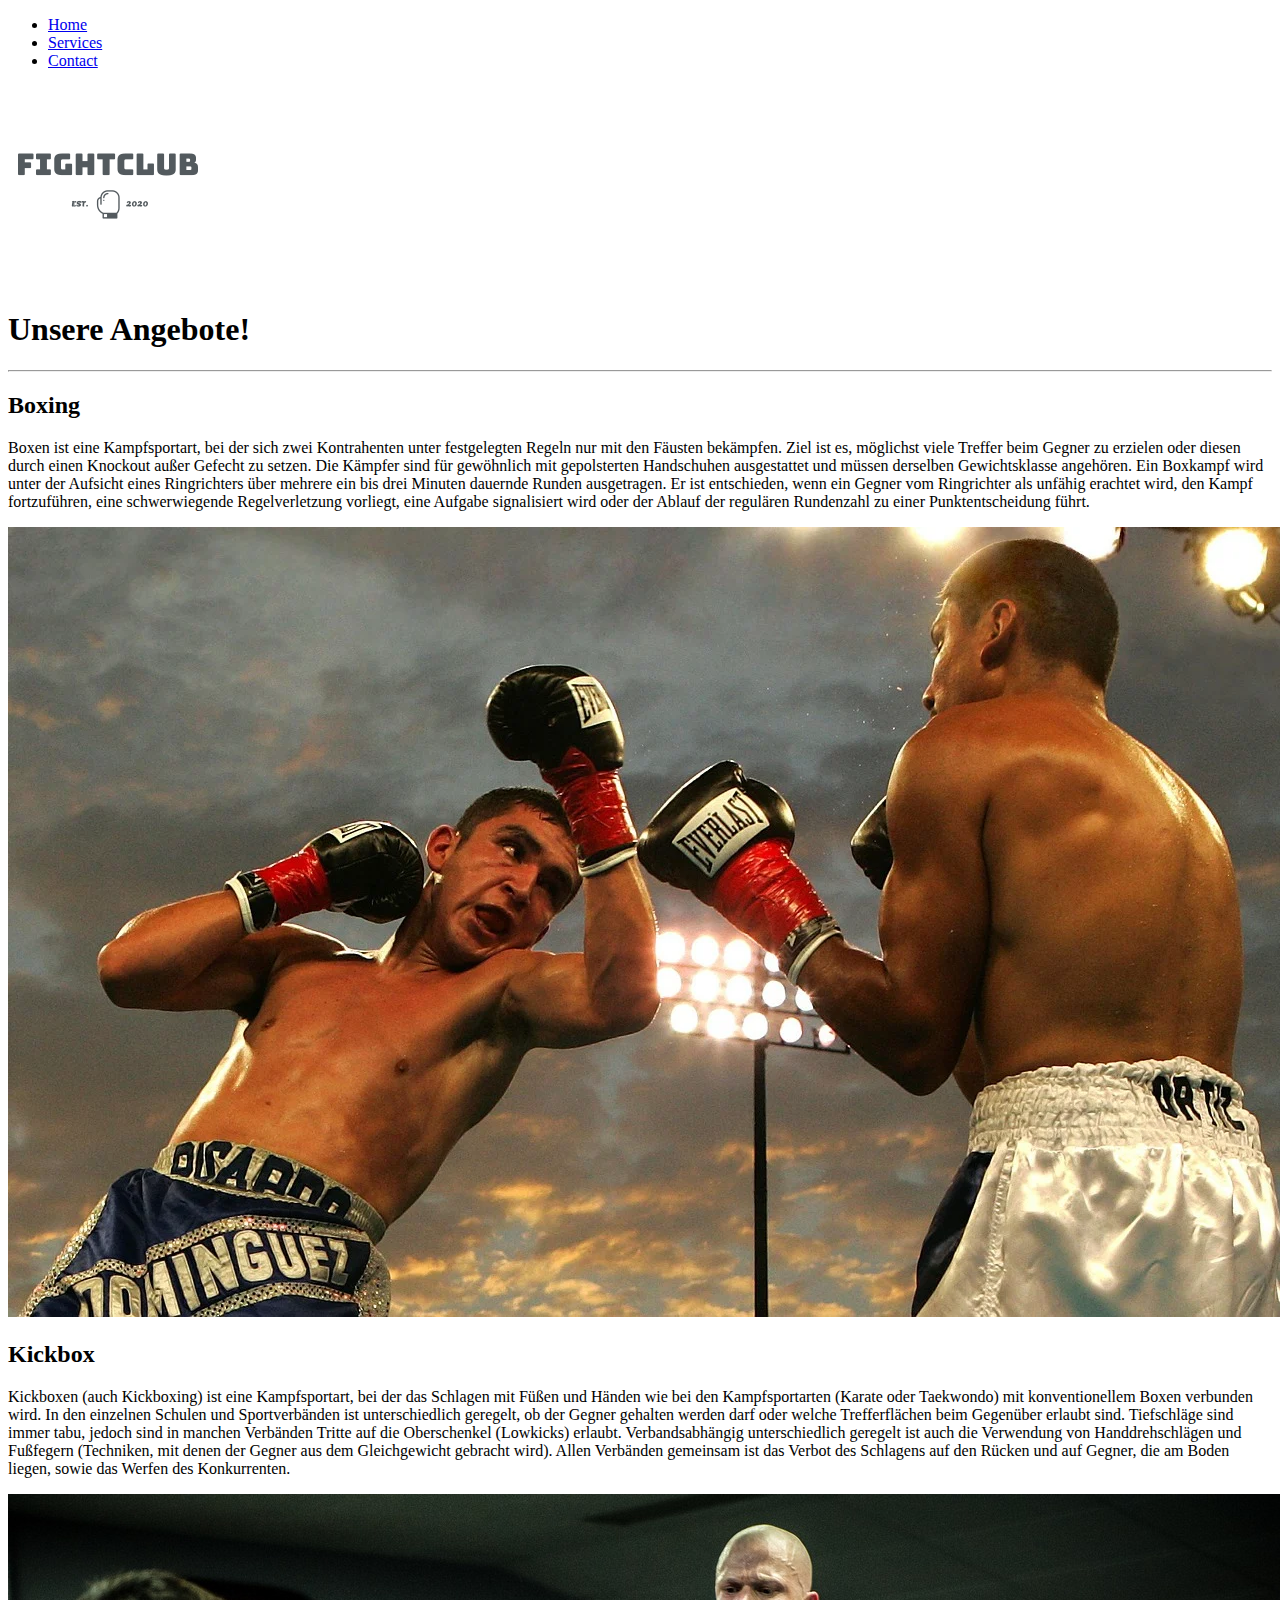
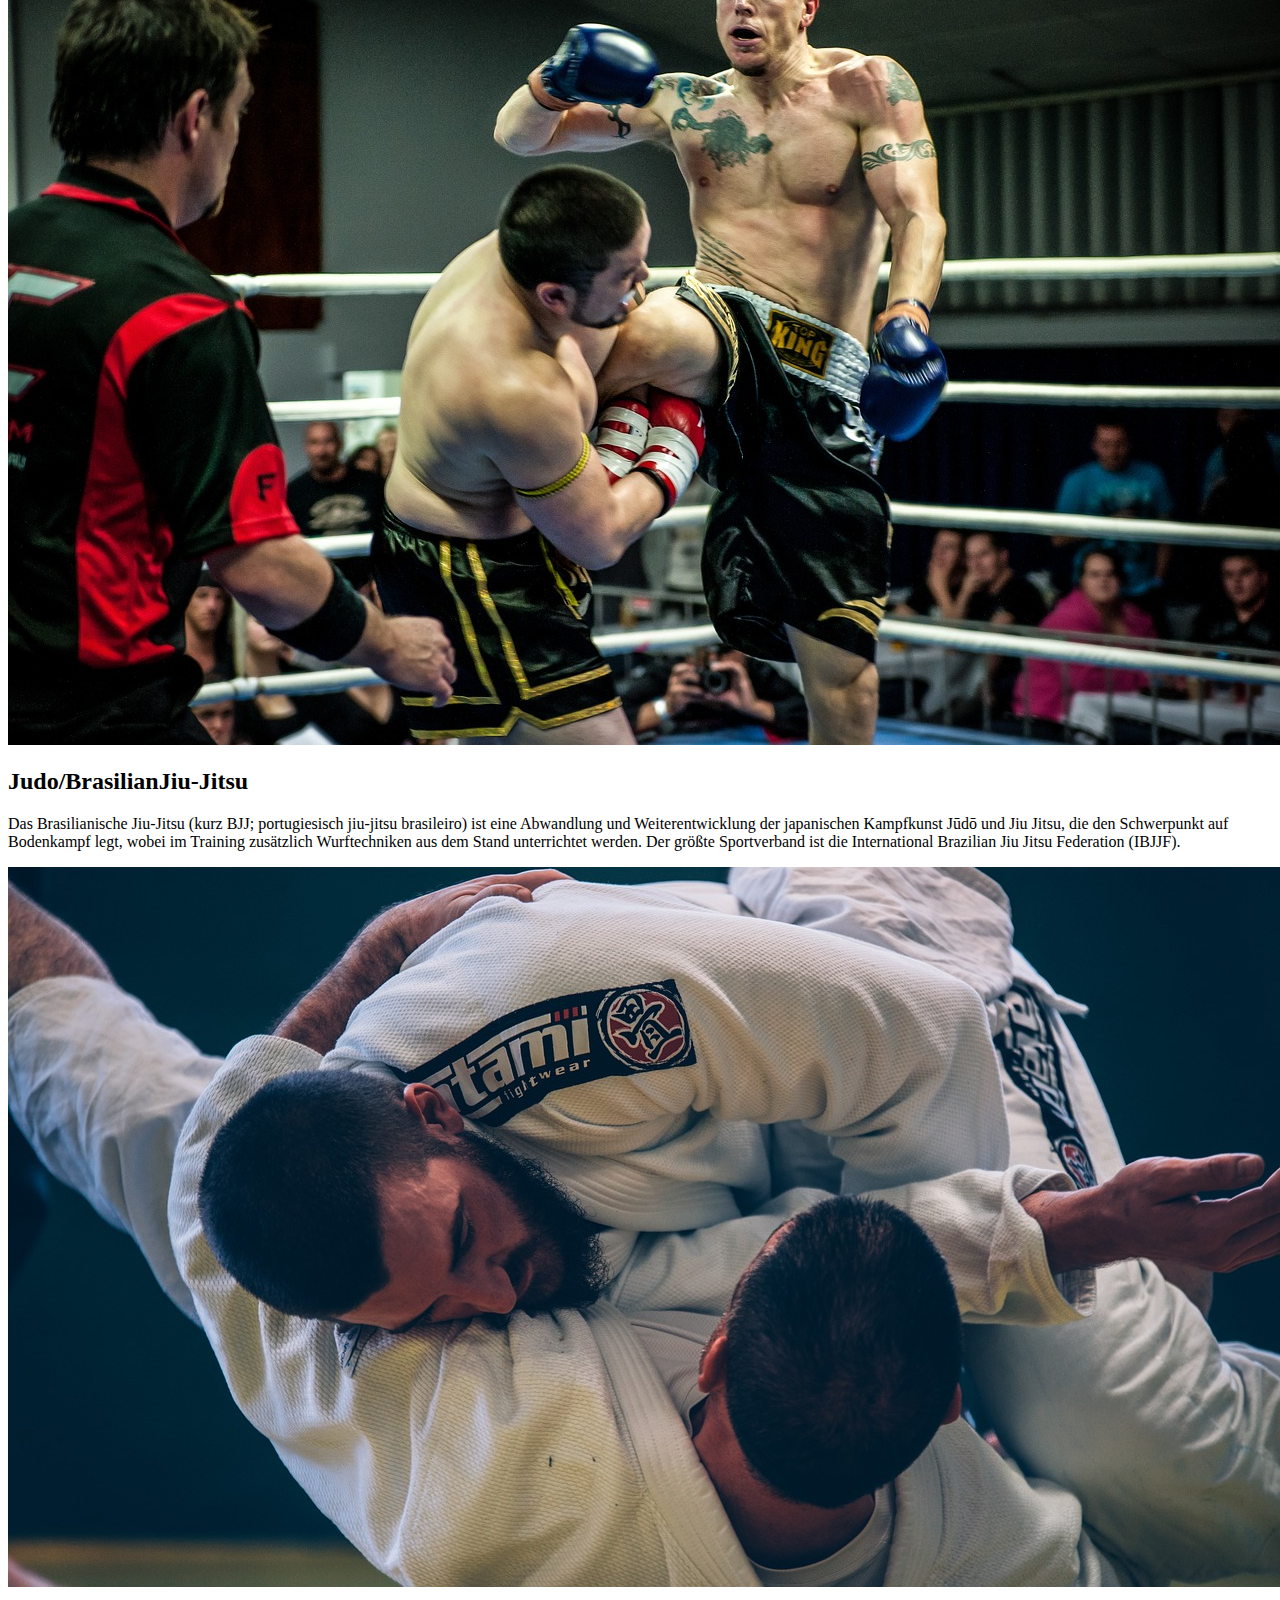
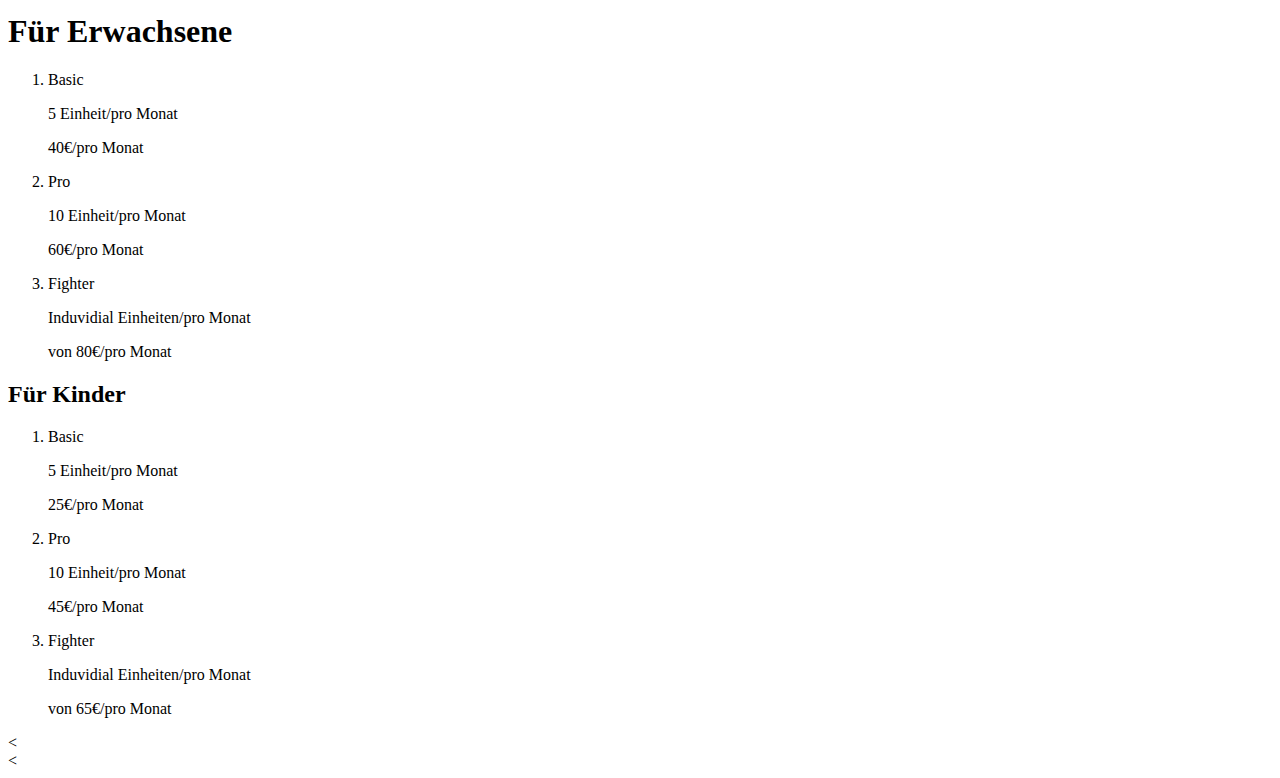
<file: Einheit 02 Kapitel 04 - 05/main/services.html>
<!DOCTYPE html>
<html lang="en">
<head>
    <meta charset="UTF-8">
    <meta http-equiv="X-UA-Compatible" content="IE=edge">
    <meta name="viewport" content="width=device-width, initial-scale=1.0">
    <title>Document</title>
</head>
<body>
    <header>
        <nav>
            <ul>
                <li><a href="/Einheit 02 Kapitel 04 - 05/main/index.html">Home</a></li>
                <li><a href="/Einheit 02 Kapitel 04 - 05/main/services.html">Services</a></li>
                <li><a href="/Einheit 02 Kapitel 04 - 05/main/contact.html">Contact</a></li>
            </ul>
            <img src="/Einheit 02 Kapitel 04 - 05/pictures/80b3aa69-ec74-42b7-a730-c4e5a615529d_200x200.png">
        </nav>
        <h1>Unsere Angebote!</h1>
        <hr>
    </header>
    <main>
        <article>    
        <h2>Boxing</h2>
        <p>
            Boxen ist eine Kampfsportart, bei der sich zwei Kontrahenten unter festgelegten Regeln nur mit den Fäusten bekämpfen. Ziel ist es, möglichst viele Treffer beim Gegner zu erzielen oder diesen durch einen Knockout außer Gefecht zu setzen. Die Kämpfer sind für gewöhnlich mit gepolsterten Handschuhen ausgestattet und müssen derselben Gewichtsklasse angehören.

    Ein Boxkampf wird unter der Aufsicht eines Ringrichters über mehrere ein bis drei Minuten dauernde Runden ausgetragen. Er ist entschieden, wenn ein Gegner vom Ringrichter als unfähig erachtet wird, den Kampf fortzuführen, eine schwerwiegende Regelverletzung vorliegt, eine Aufgabe signalisiert wird oder der Ablauf der regulären Rundenzahl zu einer Punktentscheidung führt. 
        </p>
        <img src="/Einheit 02 Kapitel 04 - 05/pictures/boxing-62867_1280.webp">
        </article>
        <article>
            <h2>Kickbox</h2>
            <p>
                Kickboxen (auch Kickboxing) ist eine Kampfsportart, bei der das Schlagen mit Füßen und Händen wie bei den Kampfsportarten (Karate oder Taekwondo) mit konventionellem Boxen verbunden wird. In den einzelnen Schulen und Sportverbänden ist unterschiedlich geregelt, ob der Gegner gehalten werden darf oder welche Trefferflächen beim Gegenüber erlaubt sind. Tiefschläge sind immer tabu, jedoch sind in manchen Verbänden Tritte auf die Oberschenkel (Lowkicks) erlaubt. Verbandsabhängig unterschiedlich geregelt ist auch die Verwendung von Handdrehschlägen und Fußfegern (Techniken, mit denen der Gegner aus dem Gleichgewicht gebracht wird). Allen Verbänden gemeinsam ist das Verbot des Schlagens auf den Rücken und auf Gegner, die am Boden liegen, sowie das Werfen des Konkurrenten. 
            </p>
            <img src="/Einheit 02 Kapitel 04 - 05/pictures/muay-thai-2142472_1280.jpg">
        </article>
        <article>
            <h2>Judo/BrasilianJiu-Jitsu</h2>
            <p>
                Das Brasilianische Jiu-Jitsu (kurz BJJ; portugiesisch jiu-jitsu brasileiro) ist eine Abwandlung und Weiterentwicklung der japanischen Kampfkunst Jūdō und Jiu Jitsu, die den Schwerpunkt auf Bodenkampf legt, wobei im Training zusätzlich Wurftechniken aus dem Stand unterrichtet werden. Der größte Sportverband ist die International Brazilian Jiu Jitsu Federation (IBJJF). 
            </p>
            <img src="/Einheit 02 Kapitel 04 - 05/pictures/brazilian-jiu-jitsu-2957075_1280.jpg">
        </article>
        <article>
            <h1>Für Erwachsene</h1>
            <ol>
                <li>Basic</li>
                <p>5 Einheit/pro Monat</p>
                <p>40€/pro Monat</p>
                <li>Pro</li>
                <p>10 Einheit/pro Monat</p>
                <p>60€/pro Monat</p>
                <li>Fighter</li>
                <p>Induvidial Einheiten/pro Monat</p>
                <p>von 80€/pro Monat</p>
            </ol>
            <h2>Für Kinder</h2>
            <ol>
                <li>Basic</li>
                <p>5 Einheit/pro Monat</p>
                <p>25€/pro Monat</p>
                <li>Pro</li>
                <p>10 Einheit/pro Monat</p>
                <p>45€/pro Monat</p>
                <li>Fighter</li>
                <p>Induvidial Einheiten/pro Monat</p>
                <p>von 65€/pro Monat</p>
        </article>
        <    
    </main>
    <footer>
        <
    </footer>    
</body>
</html>
</file>
<file: Einheit 03 Kapitel 06 - 07/css/styles.css>
body {
    margin: 0;
    background-color: rgb(80, 80, 80);
}

header {
    background-color: rgb(50, 50, 50);
    border-bottom: rgb(20, 20, 20) solid 5px;
    margin-bottom: 50px;
}

header nav a {
    font-size: 60px;
    margin-left: 2%;
    color: rgb(80, 80, 80);
}

header nav a #youtube:hover {
    color: #FF0000;
    transition: 1s;
}

header nav a #vimeo:hover {
    color: #1ab7ea;
    transition: 1s;
}
</file>
<file: Einheit 04 Kapitel 08/css/styles.css>
@import url('https://fonts.googleapis.com/css2?family=Bebas+Neue&family=Fjalla+One&family=Open+Sans:wght@300&display=swap');
* {
    scrollbar-width: thin;
    scrollbar-color: darkseagreen black;
    margin: 0;
}

body {
    background-image: url(/Einheit\ 04\ Kapitel\ 08/media/background.jpg);
    background-repeat: no-repeat;
    background-position: center;
    background-size: cover;
    margin: 0;
    box-sizing: border-box;
    color: black;
    font-family: 'Open Sans', sans-serif;
}

header {
    background-color: rgb(20, 20, 20);
}

header nav {
    text-align: left;
}

header nav a {
    margin-left: 2px;
    color: rgb(60, 60, 60);
    text-decoration: none;
    transition: 1s;
}

header nav a i {
    color: rgb(60, 60, 60);
    font-size: 30px;
    margin: 20px;
    transition: 1s;
}

header nav a i:hover {
    color: seagreen;
    transition: 1s;
}

.welcome {
    background-color: rgba(88, 88, 88, 0.9);
    border-bottom: rgb(20, 20, 20) solid 10px;
    margin: 0;
    transition: 1s;
}

.welcome:hover {
    background-color: rgba(190, 190, 190, 0.9);
    transition: 1s;
}

.welcome:hover #zoo {
    font-size: xx-large;
    transition: 1s;
}

.welcome:hover img {
    width: 200px;
    height: 200px;
}

#zoo {
    margin: 1em;
    text-align: center;
    font-family: "Fjalla One";
    transition: 1s;
}

.logo {
    padding: 0;
    margin: 0;
    margin-left: auto;
    opacity: 0.7;
    transition: 1s;
}

.welcome_video_opening {
    float: left;
    width: 50%;
}

.welcome_content {
    padding-bottom: 50px;
}

.welcome_content:after {
    content: "";
    display: table;
    clear: both;
}

@media screen and (max-width:600px) {
    .welcome_video_opening {
        width: 100%;
    }
    .video {
        margin: 0;
        padding: 0;
    }
    iframe {
        width: 420px;
        height: 420px;
        padding: 0;
        margin: 0;
    }
}

#welcome_name {
    text-align: center;
    padding-top: 100px;
    font-size: 20px;
}

#welcome_opening ul {
    padding-top: 20px;
    text-align: center;
    list-style: none;
    font-size: 20px;
    font-weight: 300;
}

.video {
    background-color: rgba(20, 20, 20, 0.9);
    text-align: center;
    margin: 0;
    border-bottom: rgb(20, 20, 20) solid 10px;
}

.video p {
    margin: 0;
    transition: 1s;
}

.video p:hover {
    background-color: rgba(20, 20, 20, 0.9);
    transition: 1s;
}

.definition {
    margin: 0;
    background-color: rgba(88, 88, 88, 0.9);
    border-bottom: rgb(20, 20, 20) solid 10px;
    text-align: center;
    font-size: 25px;
    transition: 1s;
}

.definition:hover {
    background-color: rgba(190, 190, 190, 0.9);
}

.definitin_animals_listed {
    float: left;
    width: 25%;
}

.definitin_animals_listed {
    padding-bottom: 50px;
}

.definition_animals:after {
    content: "";
    display: table;
    clear: both;
}

@media screen and (max-width:600px) {
    .definitin_animals_listed {
        width: 100%;
    }
}

.definition h1 {
    margin: 0;
    margin-bottom: 20px;
    color: seagreen;
    font-size: 40px;
    font-family: 'Fjalla One';
}

.definition ul {
    list-style: none;
}

.info-text {
    background-color: rgba(20, 20, 20, 0.9);
    color: rgba(46, 139, 87, 0.8);
    font-size: 25px;
    font-family: "Fjalla One";
    padding: 10px;
    text-align: center;
}

.animals {
    background-color: rgba(88, 88, 88, 0.9);
    margin-top: 0;
    text-align: center;
    padding: 10%;
}

.info-text h1 {
    margin-bottom: 10px;
}

@media screen and (max-width:600px) {
    .animals {
        width: 100%;
    }
    #animal_table {
        margin: 0;
    }
}

table {
    width: 100%;
    text-align: center;
}

#animal_table tr {
    transition: 1s;
}

#animal_table th {
    background-color: rgba(20, 20, 20, 0.9);
    color: rgba(46, 139, 87, 0.8);
    transition: 1s;
    font-size: 20px;
}

#animal_table tr:hover {
    background-color: rgba(46, 139, 87, 0.8);
    transition: 1s;
}

.comment {
    text-align: center;
    font-family: "Fjalla One";
    padding: 50px;
    background-color: rgba(88, 88, 88, 0.9);
}

.contact {
    background-color: rgba(88, 88, 88, 0.9);
    padding: 20px;
}

fieldset {
    width: 60%;
    margin-left: auto;
    margin-right: auto;
    margin-bottom: 50px;
    border: solid rgba(20, 20, 20, 0.9);
    border-radius: 5px;
    padding: 20px;
    transition: 2s;
}

legend {
    font-family: "Fjalla One";
}

label {
    color: rgb(20, 20, 20);
    font-family: "Fjalla One";
}

input[type=text],
[type=email],
[type=date],
[type=time] {
    width: 100%;
    margin-bottom: 15px;
    margin-top: 15px;
    padding: 5px;
    resize: vertical;
    background-color: rgba(20, 20, 20, 0.9);
    border: solid 1px rgba(88, 88, 88, 0.9);
    border-radius: 5px;
    color: rgba(88, 88, 88, 0.9);
    opacity: 0.7;
    transition: 1s;
}

fieldset:hover {
    width: 80%;
    transition: 2s;
}

fieldset:hover input {
    opacity: 1;
}

fieldset:hover #rating {
    opacity: 1;
}

#rating {
    margin-bottom: 15px;
    margin-top: 15px;
    padding: 5px;
    height: 25px;
    outline: none;
    width: 100%;
    -webkit-appearance: none;
    background-color: rgba(20, 20, 20, 0.9);
    opacity: 0.7;
    transition: 1s;
    border: rgba(88, 88, 88, 0.9) solid 1px;
    border-radius: 5px;
}

#rating::-moz-range-thumb {
    width: 25px;
    height: 25px;
    border-radius: 50px;
    background-color: rgba(20, 20, 20, 0.9);
    transition: 1s;
}

fieldset:hover #rating::-moz-range-thumb {
    background-color: rgba(46, 139, 87, 0.8);
    transition: 1s;
}

input[type=radio] {
    margin-bottom: 15px;
    margin-top: 15px;
    padding: 5px;
}

input[list] {
    width: 100%;
    margin-bottom: 15px;
    margin-top: 15px;
    padding: 5px;
    resize: vertical;
    background-color: rgba(20, 20, 20, 0.9);
    border: solid 1px rgba(88, 88, 88, 0.9);
    border-radius: 5px;
    color: rgba(88, 88, 88, 0.9);
    opacity: 0.7;
    transition: 1s;
}

textarea {
    width: 100%;
    margin-bottom: 15px;
    margin-top: 15px;
    padding: 5px;
    resize: vertical;
    background-color: rgba(20, 20, 20, 0.9);
    border: solid 1px rgba(88, 88, 88, 0.9);
    border-radius: 5px;
    color: rgba(88, 88, 88, 0.9);
    opacity: 0.7;
    transition: 1s;
}

fieldset:hover textarea {
    opacity: 1;
}

select {
    width: 100%;
    margin-bottom: 15px;
    margin-top: 15px;
    padding: 5px;
    resize: vertical;
    background-color: rgba(20, 20, 20, 0.9);
    border: solid 1px rgba(88, 88, 88, 0.9);
    border-radius: 5px;
    color: rgba(88, 88, 88, 0.9);
    opacity: 0.7;
    transition: 1s;
}

fieldset:hover select {
    opacity: 1;
}

button {
    width: 20%;
    margin-bottom: 15px;
    margin-top: 15px;
    margin-left: auto;
    margin-right: auto;
    padding: 5px;
    resize: vertical;
    background-color: rgba(20, 20, 20, 0.9);
    border: solid 1px rgba(88, 88, 88, 0.9);
    border-radius: 5px;
    color: rgba(88, 88, 88, 0.9);
    opacity: 0.7;
    transition: 1s;
    cursor: pointer;
}

fieldset:hover button {
    background-color: rgba(46, 139, 87, 0.8);
    color: rgb(20, 20, 20);
    opacity: 1;
}

button:hover {
    background-color: black;
}

footer {
    background-color: rgb(20, 20, 20);
    margin: 0;
    color: rgb(60, 60, 60);
    transition: 1s;
    padding: 1em;
    text-align: center;
    font-family: "Fjalla One";
}

footer p {
    margin: 0;
}

footer:hover {
    color: seagreen;
}
</file>
<file: Einheit 08 Kapitel-14/CSS/styles.css>
@import url('https://fonts.googleapis.com/css2?family=Dosis:wght@300;800&family=Raleway&display=swap');
* {
    scrollbar-width: thin;
    scrollbar-color: #2d64e6 white;
}

body {
    margin: 0;
    font-family: 'Dosis';
}

header {
    background-color: #2d64e6;
}

header a {
    text-decoration: none;
    color: white;
}

header a i {
    font-size: 50px;
    padding: 20px;
}

#playstation_5 {
    float: right;
    margin-top: 25px;
    margin-right: 35px;
    font-family: 'Dosis';
    font-weight: 800;
    font-size: 30px;
}

.main_logo {
    margin-left: auto;
    margin-right: auto;
    text-align: center;
    transition: 1s;
}

.main_logo img {
    width: 800px;
    margin: 100px;
    transition: 1s;
}

.main_logo img:hover {
    width: 900px;
    border-radius: 50px;
}

.product_details {
    background-color: #2d64e6;
    padding-bottom: 50px;
    padding-top: 50px;
    text-align: center;
    color: whitesmoke;
}

.product_details h1 {
    font-size: 35px;
}

.product_details::after {
    content: "";
    display: table;
    clear: both;
}

.prod_details_info {
    float: left;
    width: 50%;
}

#prod_info_hardware {
    font-size: 50px;
}

.trailer_vid {
    background-color: #6a90e7;
    text-align: center;
    padding: 50px;
    transition: 1s;
}

.trailer_vid:hover {
    background-color: black;
    transition: 2s;
}

.prod_details_info_part2 {
    background-color: #2d64e6;
    color: whitesmoke;
    padding: 20px;
}

.prod_details_info_part2::after {
    content: "";
    display: table;
    clear: both;
}

.info_second {
    float: left;
    width: 20%;
    text-align: center;
}

.info_second i {
    font-size: 50px;
    padding: 20px;
}

.specs_table {
    color: #2d64e6;
    margin-left: auto;
    margin-right: auto;
    width: 85%;
}

.specs_table h1 {
    text-align: center;
}

table {
    width: 100%;
    margin: 50px;
}

td {
    padding: 10px;
}

.component {
    font-weight: 800;
}

footer {
    background-color: #2d64e6;
    color: whitesmoke;
    text-align: center;
    margin: 0;
}

footer p {
    margin: 0;
}

footer i {
    font-size: 50px;
    margin: 20px;
}
</file>
